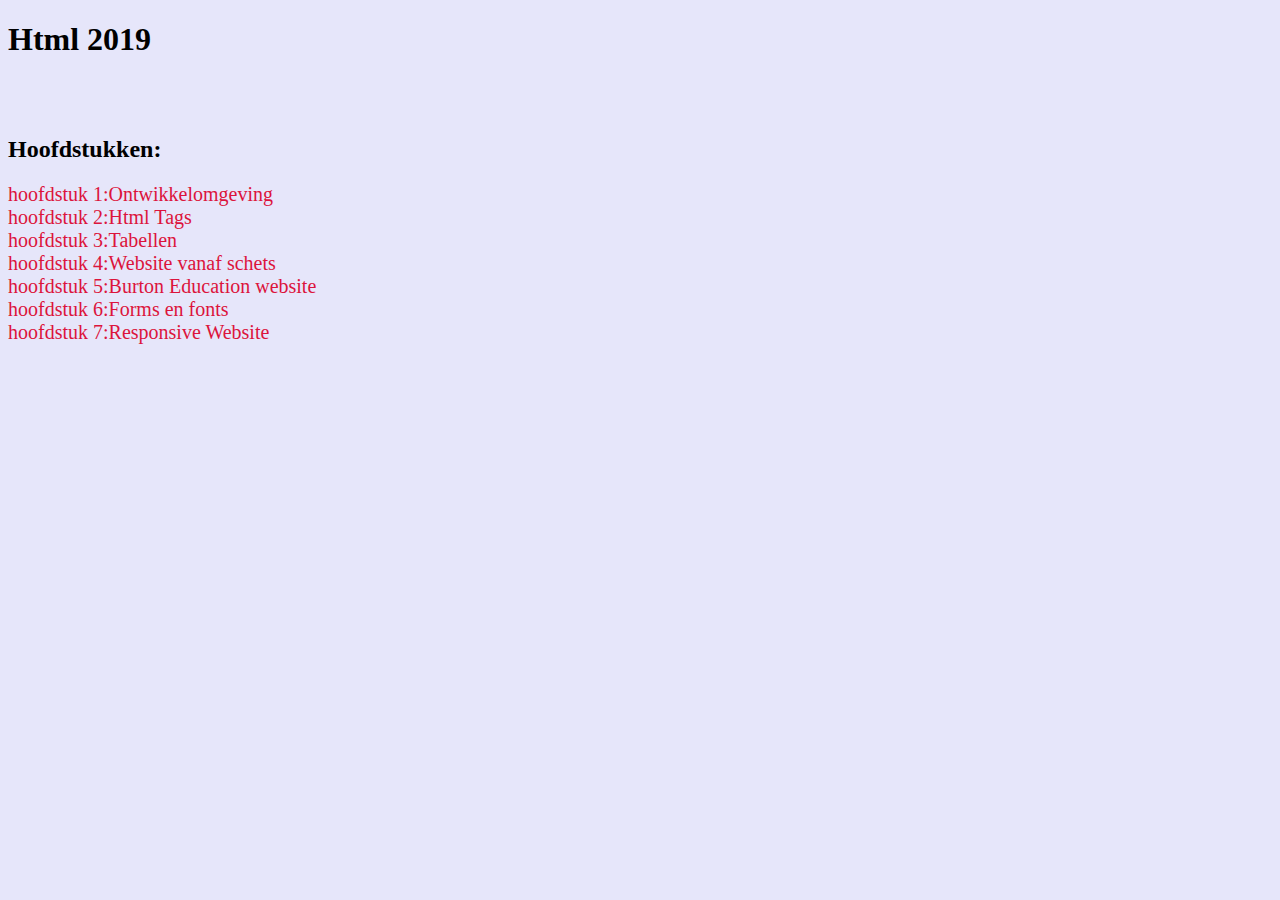
<file: index.html>
<!DOCTYPE html>
<html lang="en">
<head>
    <meta charset="UTF-8">
    <title>Home page</title>
    <link rel="stylesheet" href="css%20Index/indexCss.css">
</head>
<body>
<h1>Html 2019</h1><br><br>
<h2>Hoofdstukken:</h2>

<a href="h1/h1%20htlm.html">hoofdstuk 1:Ontwikkelomgeving</a><br>
<a href="h2/h2%20mainpage.html">hoofdstuk 2:Html Tags</a><br>
<a href="h3/Mainpage.html">hoofdstuk 3:Tabellen</a><br>
<a href="h4/h4%20mainpage.html">hoofdstuk 4:Website vanaf schets</a><br>
<a href="h5/BurtonEducation.html">hoofdstuk 5:Burton Education website</a><br>
<a href="h6/indexH6.1.html">hoofdstuk 6:Forms en fonts</a><br>
<a href="h7/idexH7.html">hoofdstuk 7:Responsive Website</a>
</body>
</html>
</file>
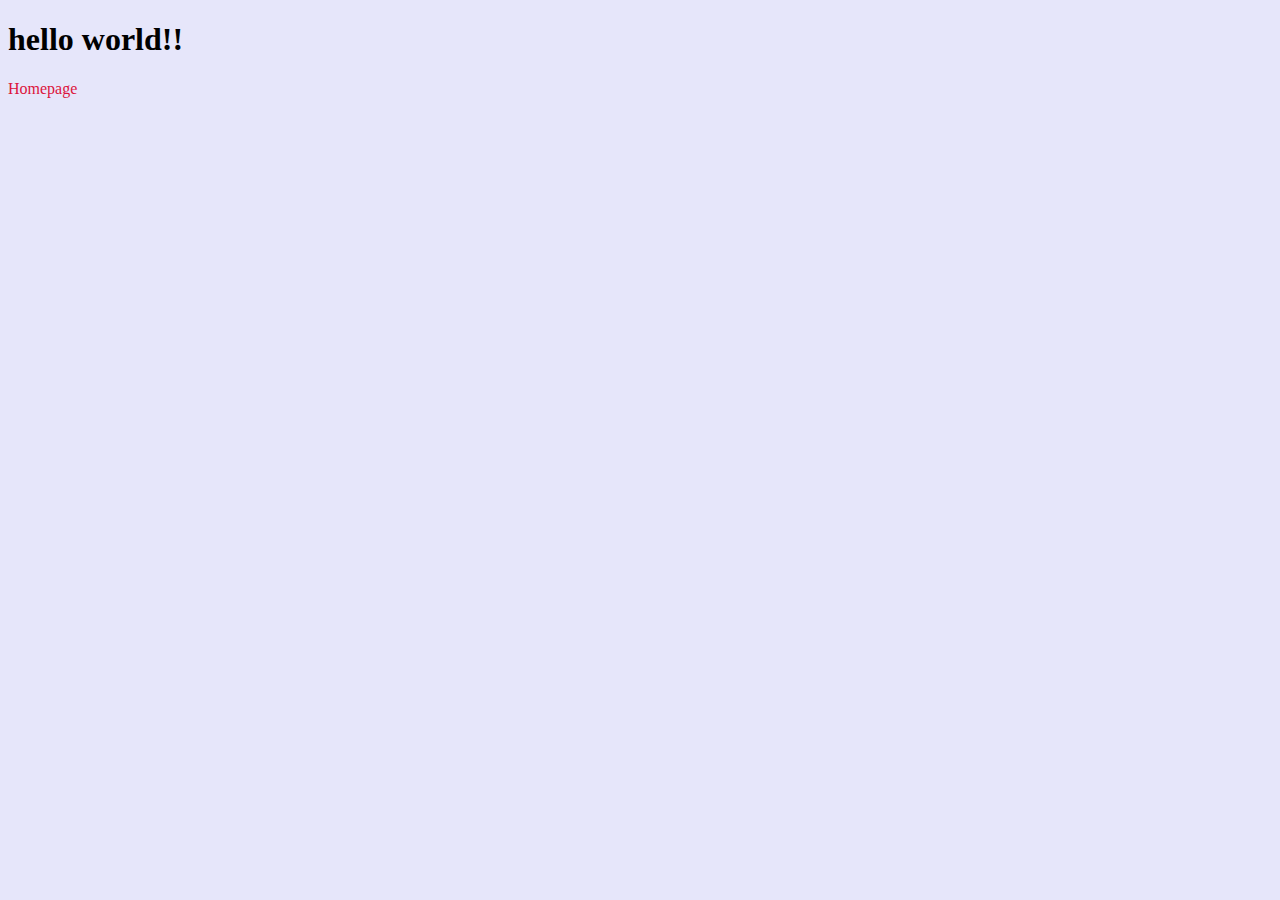
<file: h1/h1 htlm.html>
<!DOCTYPE html>
<html lang="en">
<head>
    <meta charset="UTF-8">
    <title>html h1</title>
</head>
<style>
    body {
        background-color:lavender;
    }
    a {
        color: crimson;
        background-color: transparent;
        text-decoration: none;
    }
    a:hover {
        color: blue;
        background-color: transparent;
        text-decoration: none;
    }
    a:active {
        color: crimson;
        background-color: transparent;
        text-decoration: none;
    }
</style>
<body>

<h1>hello world!!</h1>
<a href="../index.html">Homepage</a><br>
</body>
</html>
</file>
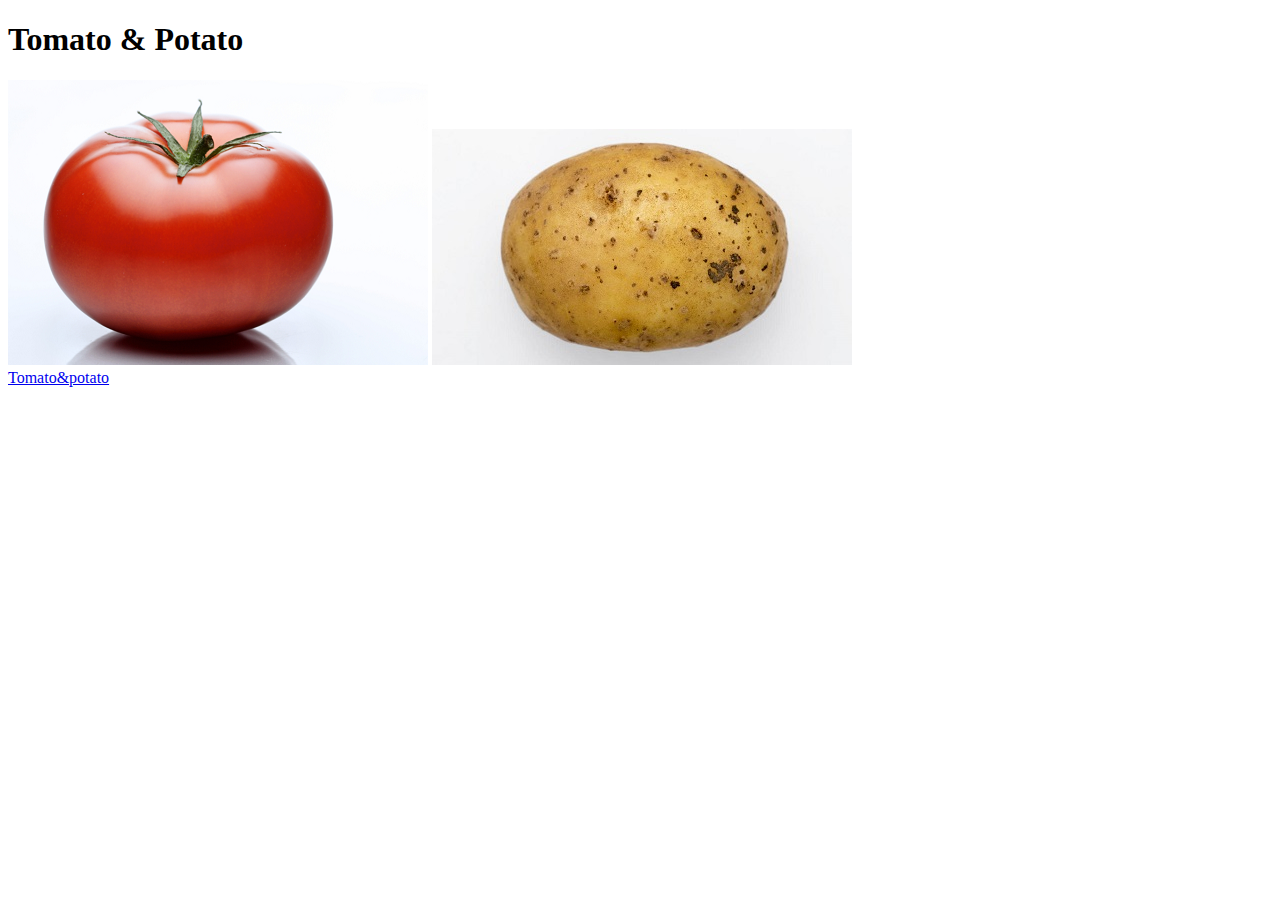
<file: h2/h2 mainpage.html>
<!DOCTYPE html>
<html lang="en">
<head>
    <meta charset="UTF-8">
    <title>h2main</title>
</head>
<body>
<h1>Tomato & Potato</h1>
<img src="img/capture-2.png">
<img src="img/potato.jpg"><br>
<a href="secpage.html">Tomato&potato</a>
</body>
</html>
</file>
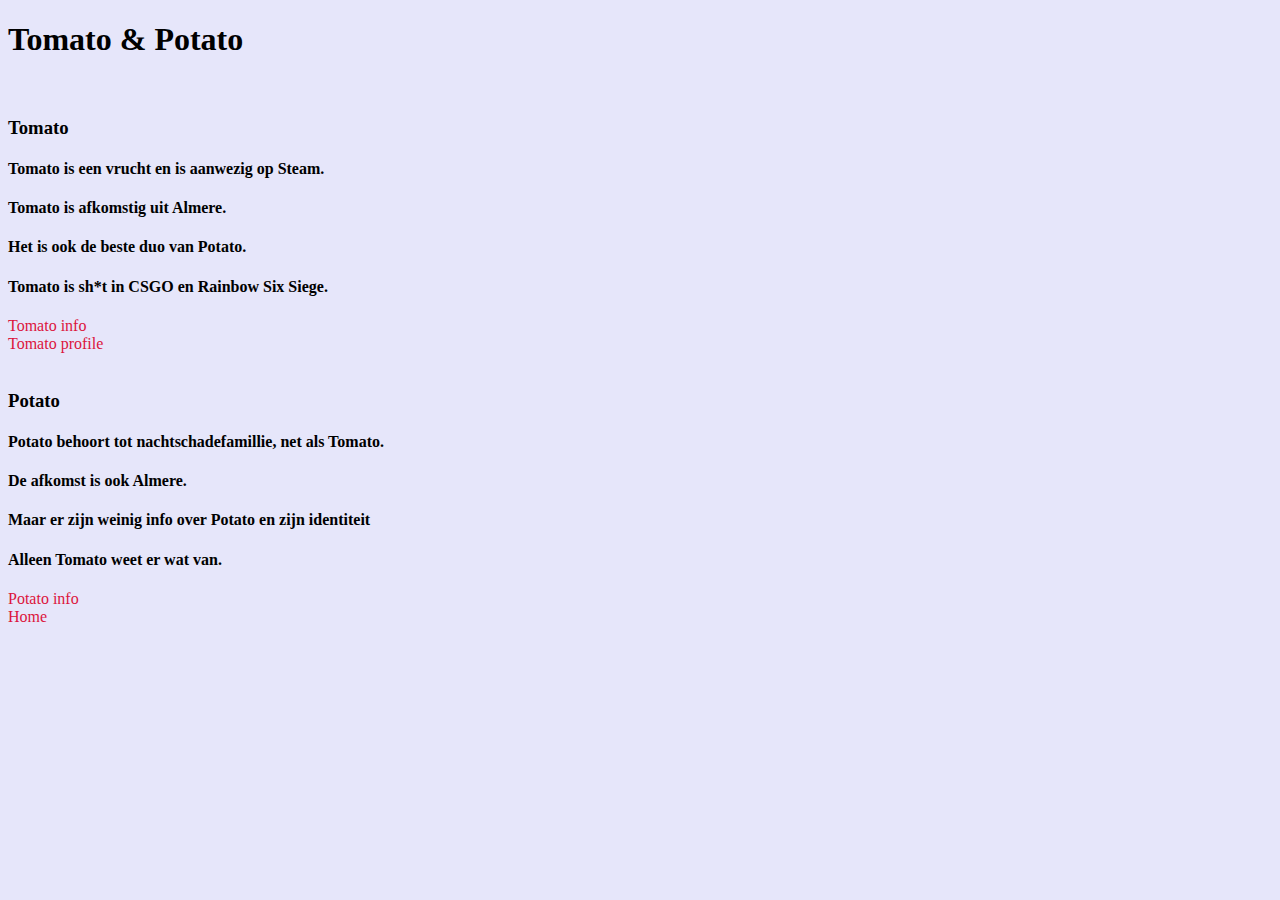
<file: h2/secpage.html>
<!DOCTYPE html>
<html lang="en">
<head>
    <meta charset="UTF-8">
    <title>Sec page</title>
</head>
<style>
    body {
        background-color:lavender;
    }
    a {
        color: crimson;
        background-color: transparent;
        text-decoration: none;
    }
    a:hover {
        color: blue;
        background-color: transparent;
        text-decoration: none;
    }
    a:active {
        color: crimson;
        background-color: transparent;
        text-decoration: none;
    }
</style>
<body>
<h1>Tomato & Potato</h1><br>
<h3>Tomato </h3>
<h4>Tomato is een vrucht en is aanwezig op Steam.</h4>
<h4>Tomato is afkomstig uit Almere. </h4>
<h4>Het is ook de beste duo van Potato.</h4>
<h4>Tomato is sh*t in CSGO en Rainbow Six Siege.</h4>
<a href="https://nl.wikipedia.org/wiki/Tomaat">Tomato info</a><br>
<a href="https://steamcommunity.com/profiles/76561198274155575/">Tomato profile</a>
<br>
<br>
<h3>Potato </h3>
<h4>Potato behoort tot nachtschadefamillie, net als Tomato.</h4>
<h4>De afkomst is ook Almere.</h4>
<h4>Maar er zijn weinig info over Potato en zijn identiteit</h4>
<h4>Alleen Tomato weet er wat van.</h4>
<a href="https://nl.wikipedia.org/wiki/Aardappel">Potato info</a><br>
<a href="h2%20mainpage.html">Home</a>
</body>
</html>
</file>
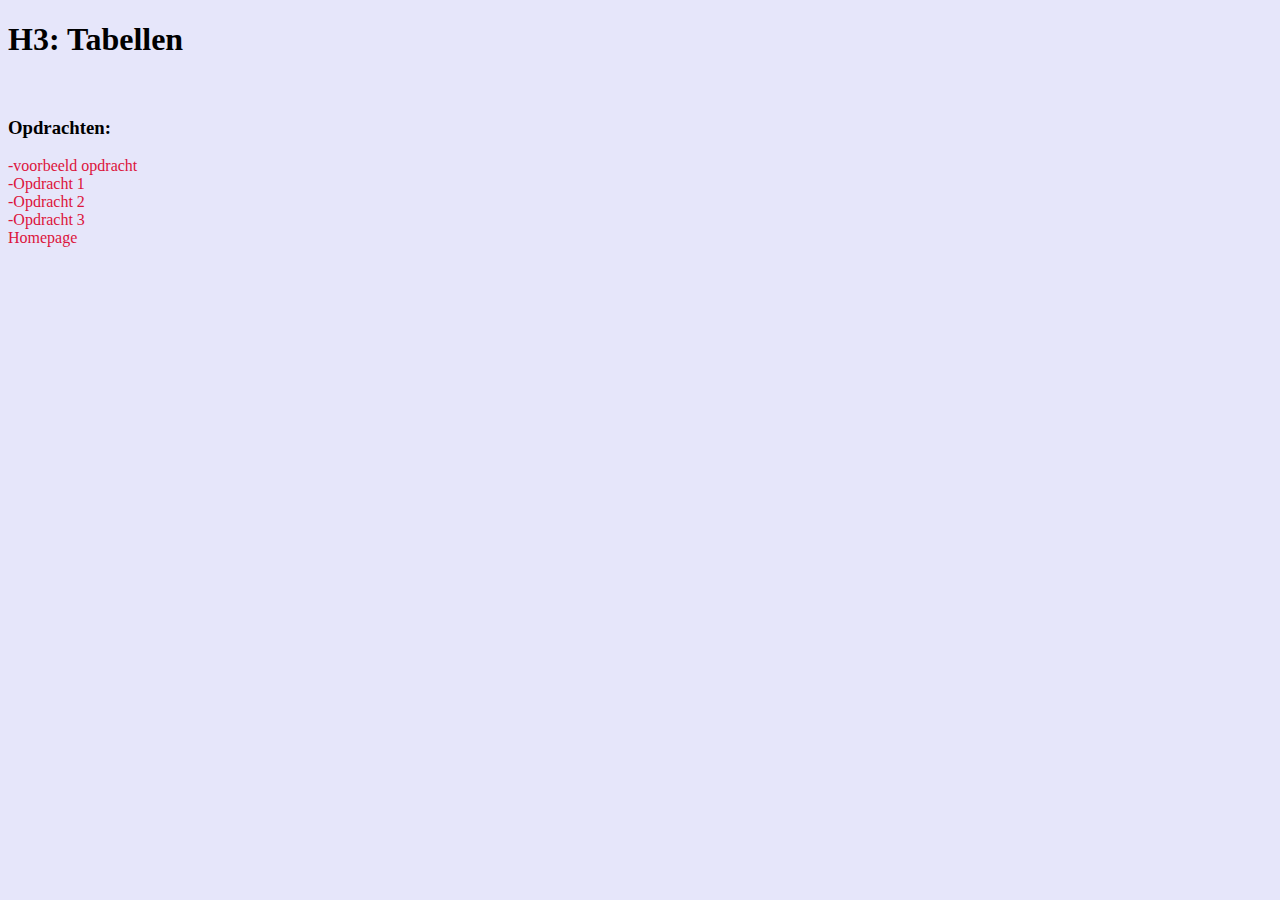
<file: h3/Mainpage.html>
<!DOCTYPE html>
<html lang="en">
<head>
    <meta charset="UTF-8">
    <title>HomePage</title>
</head>
<style>
    body {
        background-color:lavender;
    }
    a {
        color: crimson;
        background-color: transparent;
        text-decoration: none;
    }
    a:hover {
        color: blue;
        background-color: transparent;
        text-decoration: none;
    }
    a:active {
        color: crimson;
        background-color: transparent;
        text-decoration: none;
    }
</style>
<body>
<h1>H3: Tabellen</h1><br>
<h3>Opdrachten:</h3>
<a href="tabellen.html">-voorbeeld opdracht</a><br>
<a href="opdracht%201.html">-Opdracht 1</a><br>
<a href="opdracht2.html">-Opdracht 2</a><br>
<a href="opdracht3.html">-Opdracht 3</a><br>
</body>
<a href="../index.html">Homepage</a>
</html>
</file>
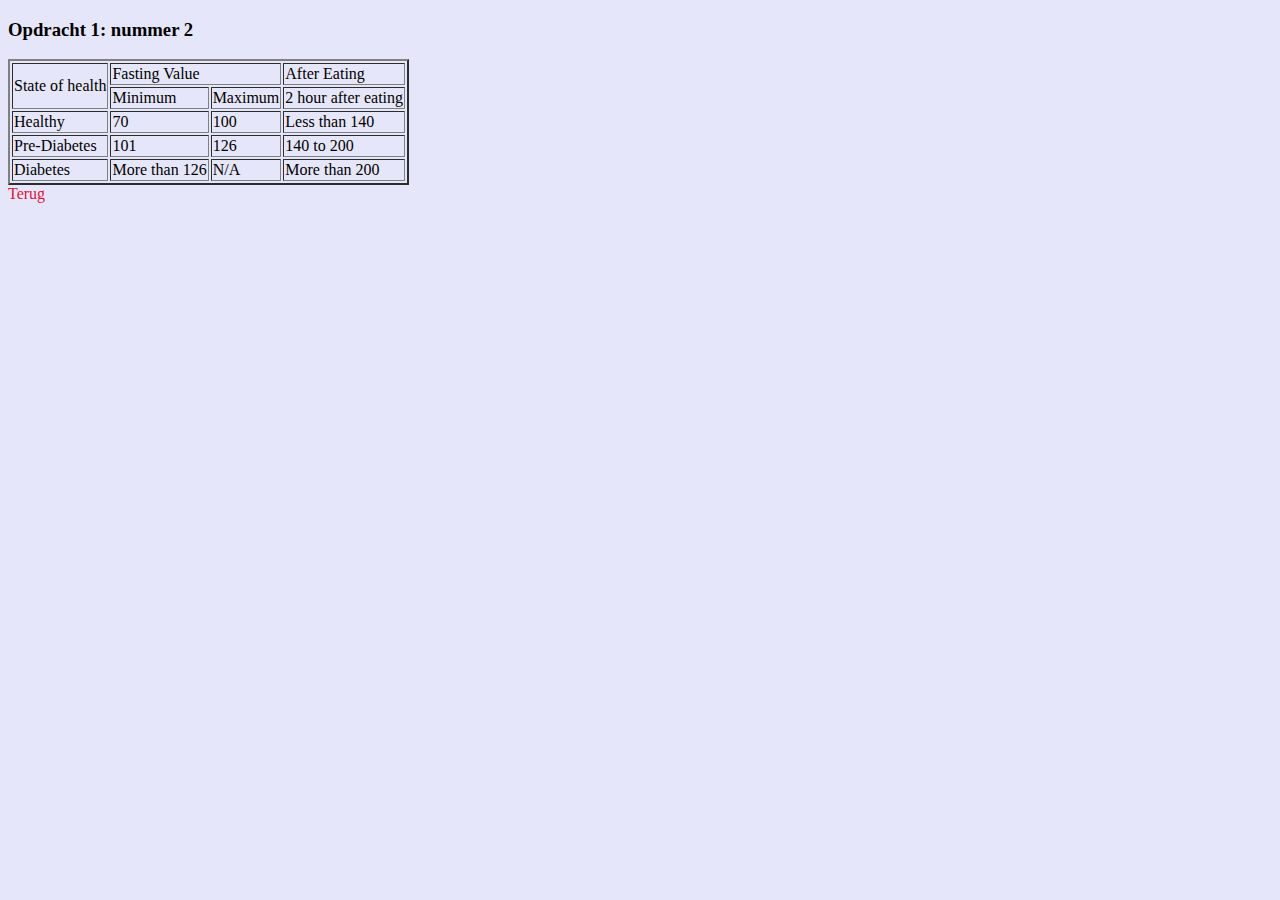
<file: h3/opdracht 1.html>
<!DOCTYPE html>
<html lang="en">
<head>
    <meta charset="UTF-8">
    <title>opdracht 1</title>
</head>
<style>
    body {
        background-color:lavender;
    }
    a {
        color: crimson;
        background-color: transparent;
        text-decoration: none;
    }
    a:hover {
        color: blue;
        background-color: transparent;
        text-decoration: none;
    }
    a:active {
        color: crimson;
        background-color: transparent;
        text-decoration: none;
    }
</style>
<body>
<h3>Opdracht 1: nummer 2</h3>
</body>
<table border="2">
    <tr>
        <td rowspan="2">State of health</td>
        <td colspan="2">Fasting Value</td>
        <td>After Eating</td>
    </tr>
    <tr>
        <td>Minimum</td>
        <td>Maximum</td>
        <td>2 hour after eating</td>
    </tr>
    <tr>
        <td>Healthy</td>
        <td>70</td>
        <td>100</td>
        <td>Less than 140</td>
    </tr>
    <tr>
        <td>Pre-Diabetes</td>
        <td>101</td>
        <td>126</td>
        <td>140 to 200</td>
    </tr>
    <tr>
        <td>Diabetes</td>
        <td>More than 126</td>
        <td>N/A</td>
        <td>More than 200</td>
    </tr>

</table>
<a href="Mainpage.html">Terug</a>
</html>
</file>
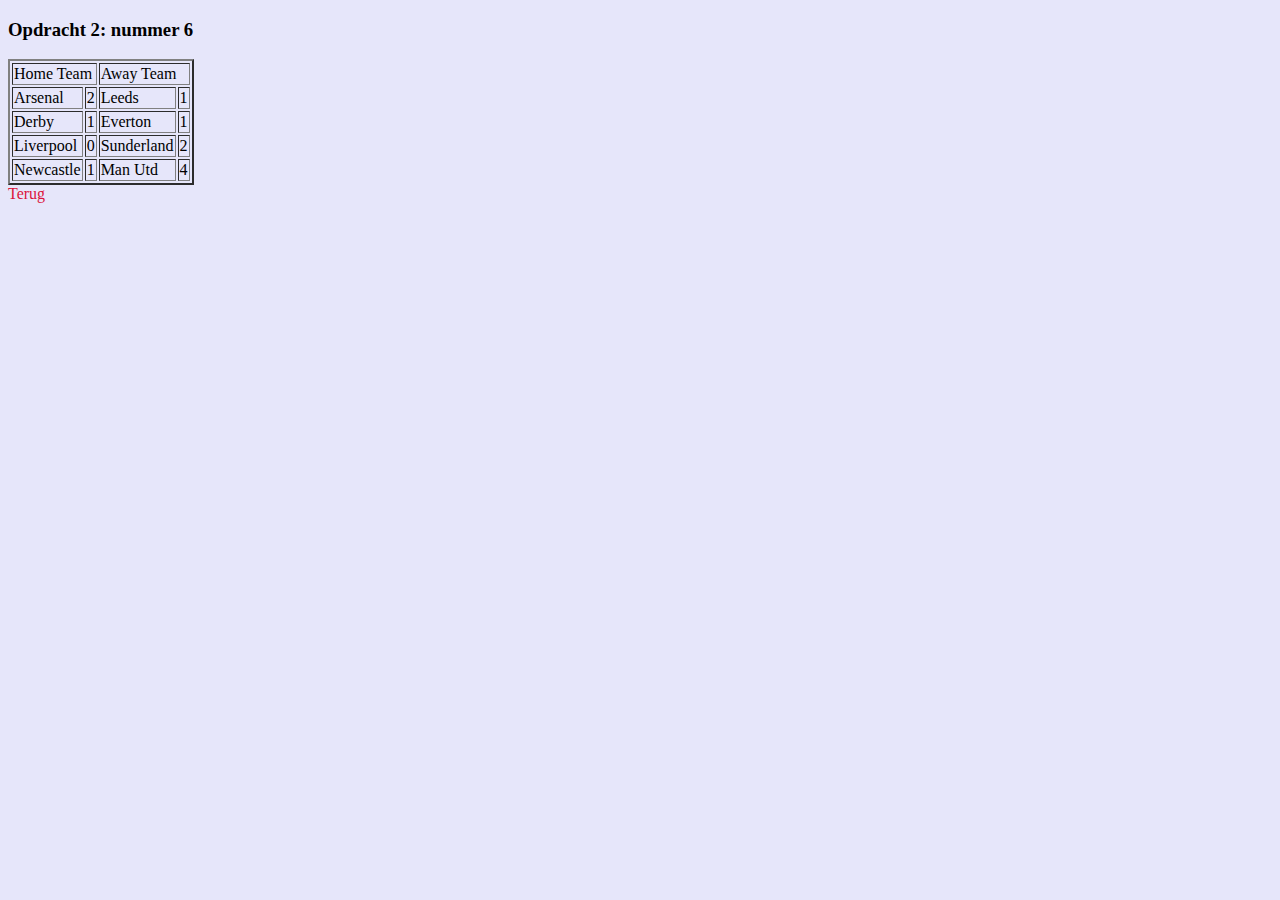
<file: h3/opdracht2.html>
<!DOCTYPE html>
<html lang="en">
<head>
    <meta charset="UTF-8">
    <title>opdracht 2</title>
</head>
<style>
    body {
        background-color:lavender;
    }
    a {
        color: crimson;
        background-color: transparent;
        text-decoration: none;
    }
    a:hover {
        color: blue;
        background-color: transparent;
        text-decoration: none;
    }
    a:active {
        color: crimson;
        background-color: transparent;
        text-decoration: none;
    }
</style>
<body>
<h3>Opdracht 2: nummer 6</h3>
</body>
<table border="2">
    <tr>
        <td colspan="2">Home Team</td>
        <td colspan="2">Away Team</td>
    </tr>
    <tr>
        <td >Arsenal</td>
        <td >2</td>
        <td>Leeds</td>
        <td>1</td>
    </tr>
    <tr>
        <td >Derby</td>
        <td >1</td>
        <td>Everton</td>
        <td>1</td>
    </tr>
    <tr>
        <td >Liverpool</td>
        <td >0</td>
        <td>Sunderland</td>
        <td>2</td>
    </tr>
    <tr>
        <td >Newcastle</td>
        <td >1</td>
        <td>Man Utd</td>
        <td>4</td>
    </tr>


</table>
<a href="Mainpage.html">Terug</a>
</html>
</file>
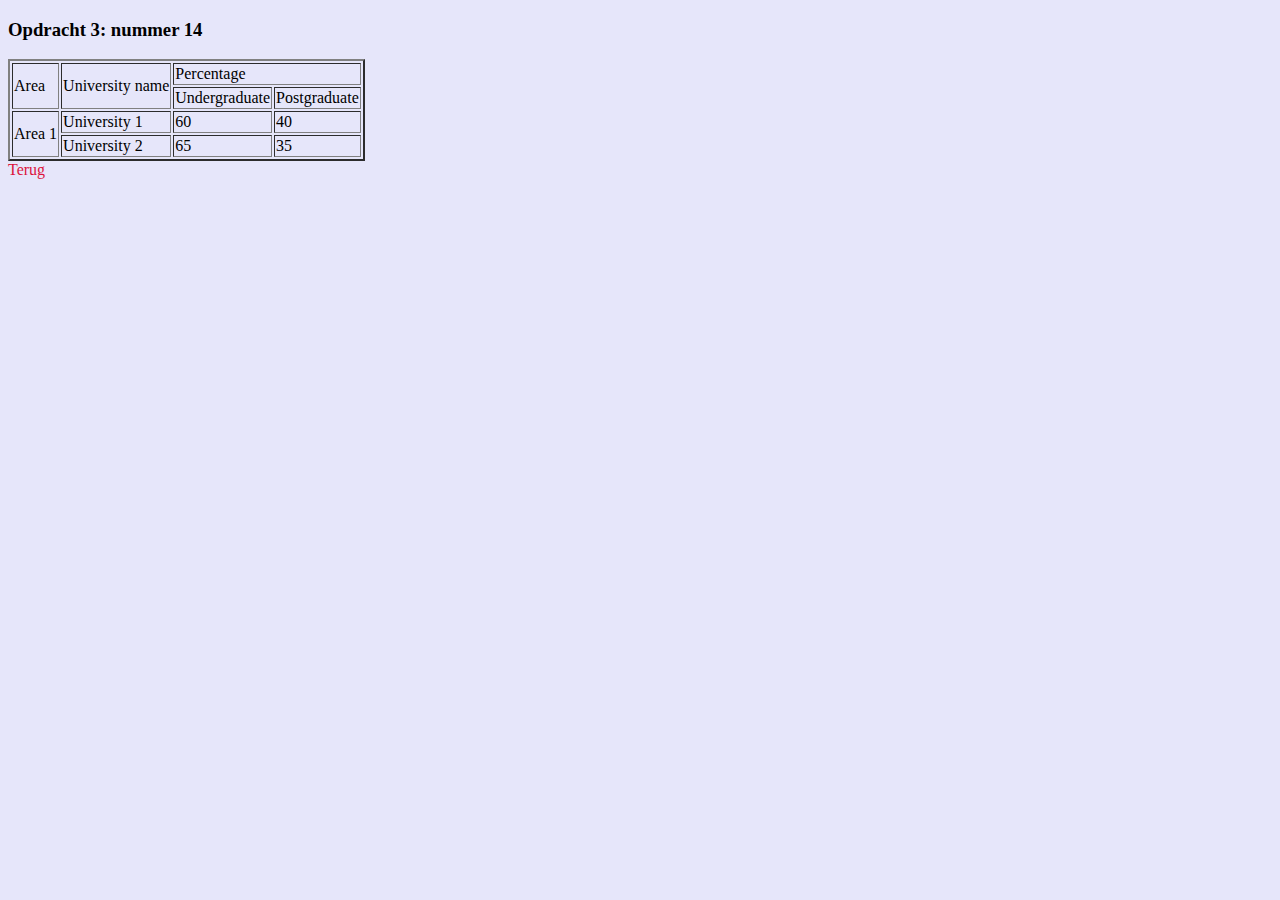
<file: h3/opdracht3.html>
<!DOCTYPE html>
<html lang="en">
<head>
    <meta charset="UTF-8">
    <title>opdracht 3</title>
</head>
<style>
    body {
        background-color:lavender;
    }
    a {
        color: crimson;
        background-color: transparent;
        text-decoration: none;
    }
    a:hover {
        color: blue;
        background-color: transparent;
        text-decoration: none;
    }
    a:active {
        color: crimson;
        background-color: transparent;
        text-decoration: none;
    }
</style>
<body>
<h3>Opdracht 3: nummer 14</h3>
</body>
<table border="2">
    <tr>
        <td rowspan="2">Area</td>
        <td rowspan="2">University name</td>
        <td colspan="2">Percentage</td>
    </tr>
    <tr>
        <td >Undergraduate</td>
        <td >Postgraduate</td>
    </tr>
    <tr>
        <td rowspan="2">Area 1</td>
        <td >University 1</td>
        <td>60</td>
        <td>40</td>
    </tr>
    <tr>
        <td >University 2</td>
        <td >65</td>
        <td>35</td>
    </tr>


</table>
<a href="Mainpage.html">Terug</a>
</html>
</file>
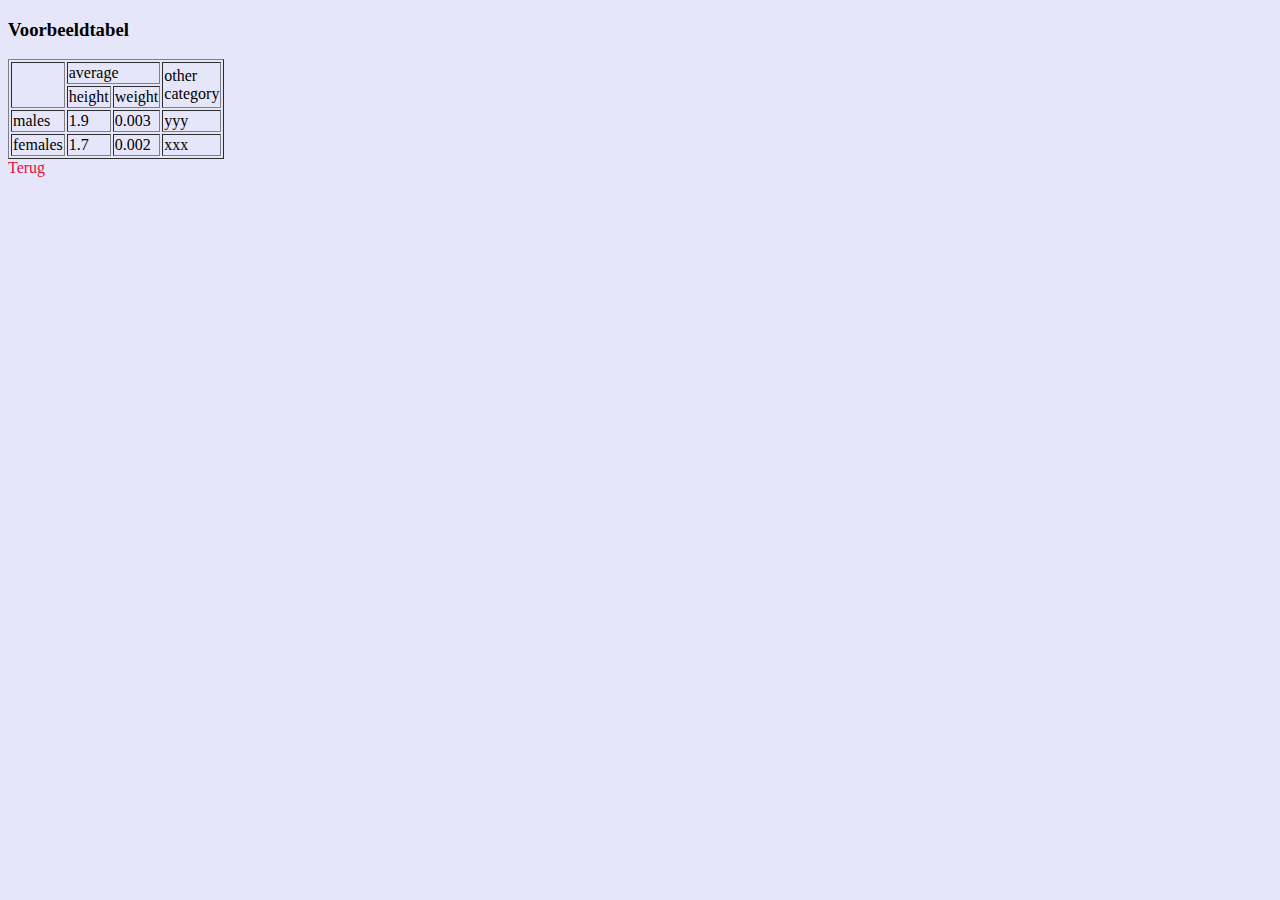
<file: h3/tabellen.html>
<!DOCTYPE html>
<html lang="en">
<head>
    <meta charset="UTF-8">
    <title>Tabellen</title>
</head>
<style>
    body {
        background-color:lavender;
    }
    a {
        color: crimson;
        background-color: transparent;
        text-decoration: none;
    }
    a:hover {
        color: blue;
        background-color: transparent;
        text-decoration: none;
    }
    a:active {
        color: crimson;
        background-color: transparent;
        text-decoration: none;
    }
</style>
<body>
<h3>Voorbeeldtabel</h3>
</body>
<table border = "1">
    <tr>
        <td rowspan="2"> </td>
        <td colspan="2">average</td>
        <td rowspan="2" >other <br> category</td>
    </tr>
    <tr>
        <td>height</td>
        <td>weight</td>
    </tr>
    <tr>
        <td>males</td>
        <td>1.9</td>
        <td>0.003</td>
        <td>yyy</td>
    </tr>
    <tr>
        <td>females</td>
        <td>1.7</td>
        <td>0.002</td>
        <td>xxx</td>
    </tr>
</table>
<body>
<a href="Mainpage.html">Terug</a>
</body>
</html>
</file>
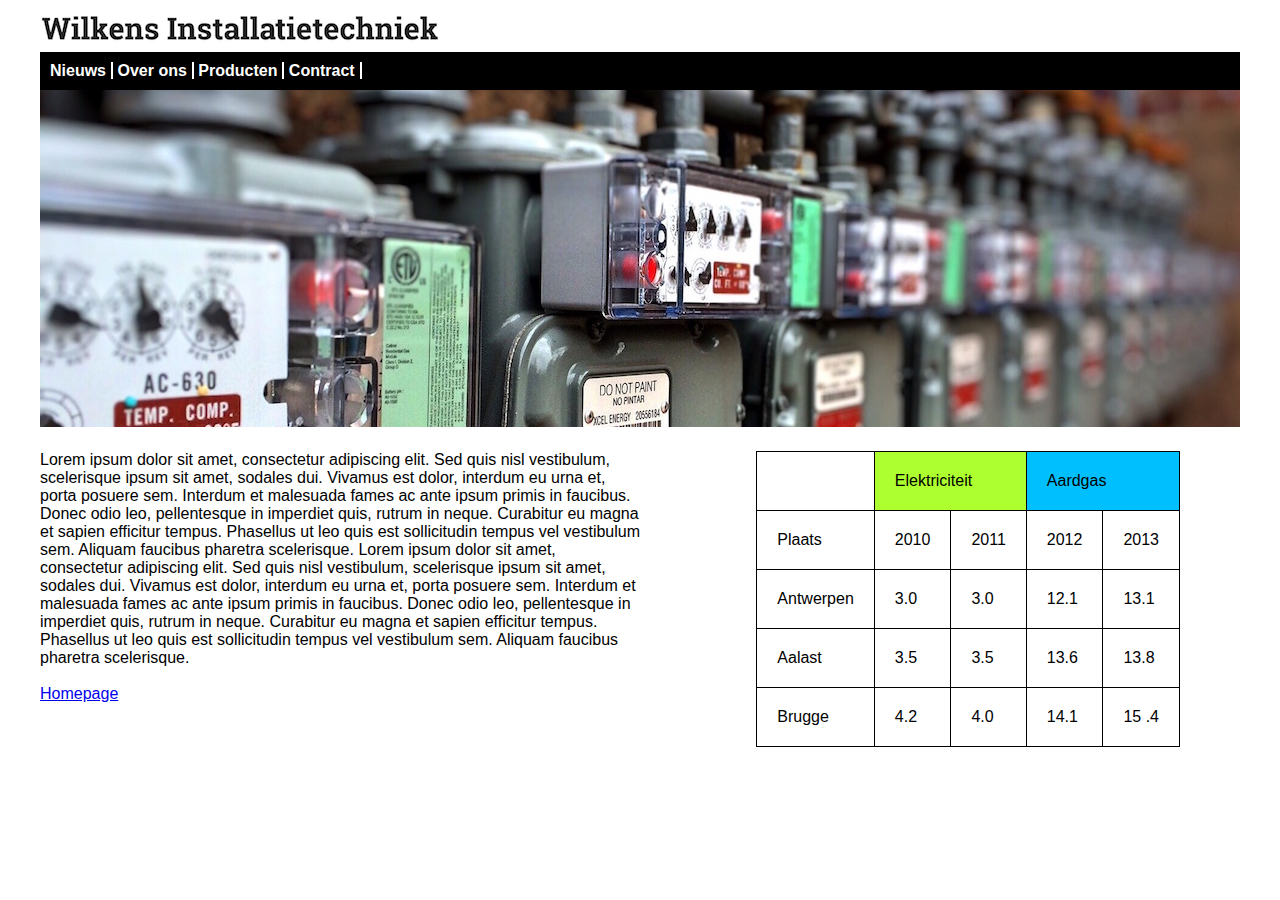
<file: h4/h4 mainpage.html>
<!DOCTYPE html>
<html lang="en">
<head>
    <meta charset="UTF-8">
    <title>Wilkens elektrische installaties</title>
    <link rel="stylesheet" href="css/H4css.css"> <link rel="stylesheet" href="css/H4css.css">
</head>

<body>
<div class="wrapper">
    <header>
        <img src="plaatjes/wilkens_logo.png">
        <nav>
            <a href="">Nieuws</a>
            <a href="">Over ons</a>
            <a href="">Producten</a>
            <a href="">Contract</a>
        </nav>
    </header>
<main>
    <img src="plaatjes/elektriciteit.jpg">
    <article>
        Lorem ipsum dolor sit amet, consectetur adipiscing elit. Sed quis nisl vestibulum, scelerisque ipsum sit amet, sodales dui. Vivamus est dolor, interdum eu urna et, porta posuere sem. Interdum et malesuada fames ac ante ipsum primis in faucibus. Donec odio leo, pellentesque in imperdiet quis, rutrum in neque. Curabitur eu magna et sapien efficitur tempus. Phasellus ut leo quis est sollicitudin tempus vel vestibulum sem. Aliquam faucibus pharetra scelerisque.
        Lorem ipsum dolor sit amet, consectetur adipiscing elit. Sed quis nisl vestibulum, scelerisque ipsum sit amet, sodales dui. Vivamus est dolor, interdum eu urna et, porta posuere sem. Interdum et malesuada fames ac ante ipsum primis in faucibus. Donec odio leo, pellentesque in imperdiet quis, rutrum in neque. Curabitur eu magna et sapien efficitur tempus. Phasellus ut leo quis est sollicitudin tempus vel vestibulum sem. Aliquam faucibus pharetra scelerisque.
        <br>
        <br>
        <a href="../index.html">Homepage</a>
    </article>

    <table >
        <tr>
            <td ></td>
            <td class="elek" colspan="2">Elektriciteit</td>
            <td class="Aard" colspan="2">Aardgas</td>
        </tr>
        <tr>
            <td >Plaats</td>
            <td >2010</td>
            <td >2011</td>
            <td >2012</td>
            <td >2013</td>
        </tr>
        <tr>
            <td>Antwerpen</td>
            <td>3.0</td>
            <td>3.0</td>
            <td>12.1</td>
            <td >13.1</td>
        </tr>
        <tr>
            <td>Aalast</td>
            <td>3.5</td>
            <td>3.5</td>
            <td>13.6</td>
            <td>13.8</td>
        </tr>
        <tr>
            <td>Brugge</td>
            <td>4.2</td>
            <td>4.0</td>
            <td>14.1</td>
            <td>15 .4</td>
        </tr>
    </table>

</main>
</div>
</body>

</html>
</file>
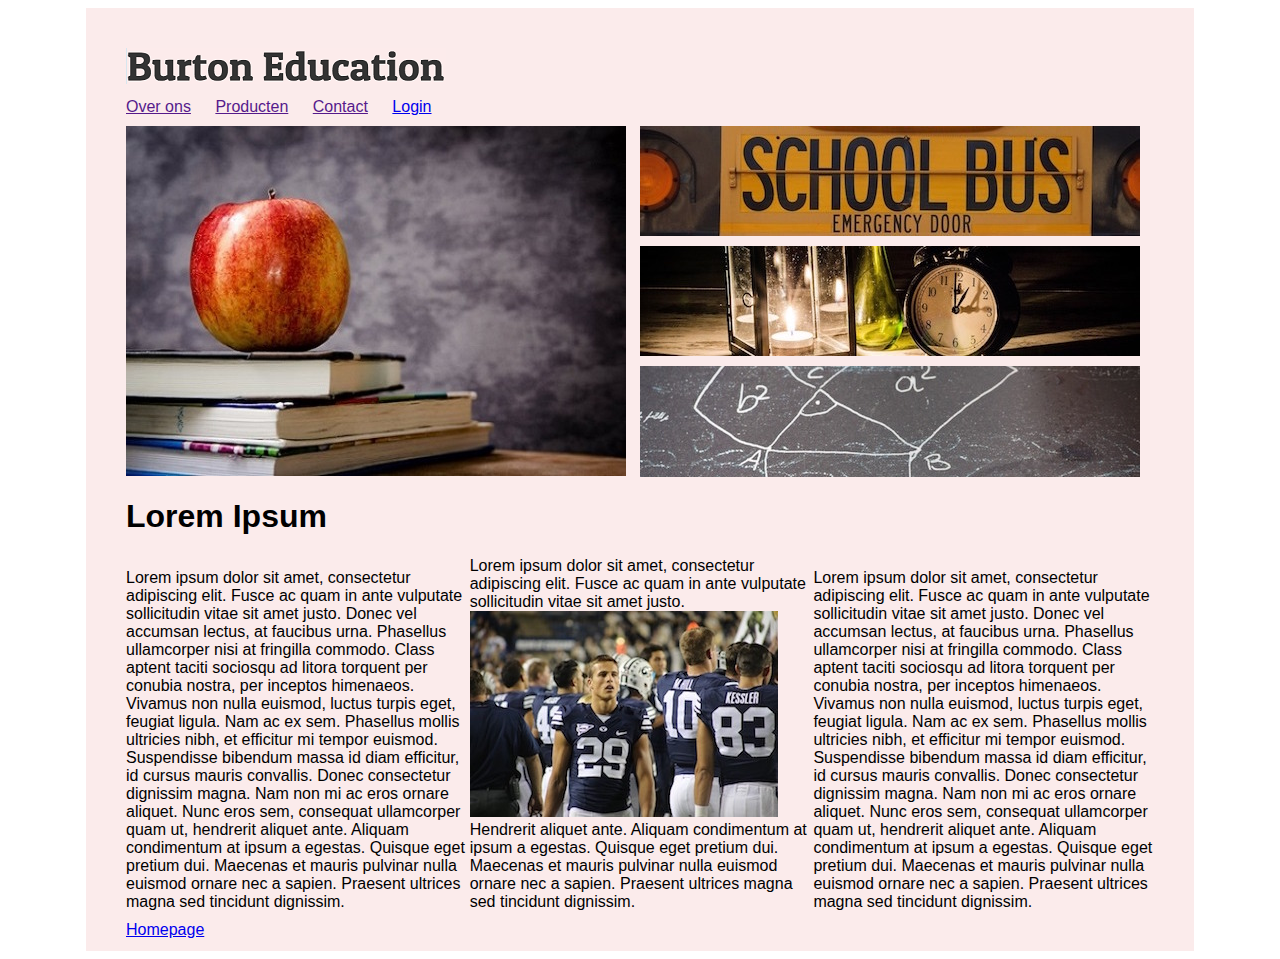
<file: h5/BurtonEducation.html>
<!DOCTYPE html>
<html lang="en">
<head>
    <meta charset="UTF-8">
    <title>Burton Education</title>
    <link rel="stylesheet" href="css/BurtonCss.css">
</head>
<body>
<div class="holder">
<header>
    <img src="plaatjes/burton_logo.png">
    <nav>
        <a href="">Over ons</a>
        <a href="">Producten</a>
        <a href="">Contact</a>
        <a href="../h6/indexH6.1.html">Login</a>
    </nav>
</header>
<section class="apple">
    <img src="plaatjes/appel.jpg">
</section>
<section>
    <img class="drie" src="plaatjes/bus.jpg">
    <img class="drie" src="plaatjes/desk.jpg">
    <img class="drie" src="plaatjes/pythagoras.jpg">
</section>
<section>
    <h1>Lorem Ipsum</h1>
    <article>
        Lorem ipsum dolor sit amet, consectetur adipiscing elit. Fusce ac quam in ante vulputate sollicitudin vitae sit amet justo. Donec vel accumsan lectus, at faucibus urna. Phasellus ullamcorper nisi at fringilla commodo. Class aptent taciti sociosqu ad litora torquent per conubia nostra, per inceptos himenaeos. Vivamus non nulla euismod, luctus turpis eget, feugiat ligula. Nam ac ex sem. Phasellus mollis ultricies nibh, et efficitur mi tempor euismod. Suspendisse bibendum massa id diam efficitur, id cursus mauris convallis. Donec consectetur dignissim magna. Nam non mi ac eros ornare aliquet. Nunc eros sem, consequat ullamcorper quam ut, hendrerit aliquet ante. Aliquam condimentum at ipsum a egestas. Quisque eget pretium dui. Maecenas et mauris pulvinar nulla euismod ornare nec a sapien. Praesent ultrices magna sed tincidunt dignissim.
    </article>
    <article>
        Lorem ipsum dolor sit amet, consectetur adipiscing elit. Fusce ac quam in ante vulputate sollicitudin vitae sit amet justo.
        <img class="foot" src="plaatjes/football.jpg">
        Hendrerit aliquet ante. Aliquam condimentum at ipsum a egestas. Quisque eget pretium dui. Maecenas et mauris pulvinar nulla euismod ornare nec a sapien. Praesent ultrices magna sed tincidunt dignissim.

    </article>

    <article>
        Lorem ipsum dolor sit amet, consectetur adipiscing elit.
        Fusce ac quam in ante vulputate sollicitudin vitae sit amet justo.
        Donec vel accumsan lectus, at faucibus urna. Phasellus ullamcorper nisi at fringilla commodo. Class aptent taciti sociosqu ad litora torquent per conubia nostra, per inceptos himenaeos. Vivamus non nulla euismod, luctus turpis eget, feugiat ligula.
        Nam ac ex sem. Phasellus mollis ultricies nibh, et efficitur mi tempor euismod. Suspendisse bibendum massa id diam efficitur, id cursus mauris convallis. Donec consectetur dignissim magna. Nam non mi ac eros ornare aliquet.
        Nunc eros sem, consequat ullamcorper quam ut, hendrerit aliquet ante. Aliquam condimentum at ipsum a egestas. Quisque eget pretium dui. Maecenas et mauris pulvinar nulla euismod ornare nec a sapien. Praesent ultrices magna sed tincidunt dignissim.

    </article>

    <a class="link" href="../index.html">Homepage</a>
</section>
</div>
</body>
</html>
</file>
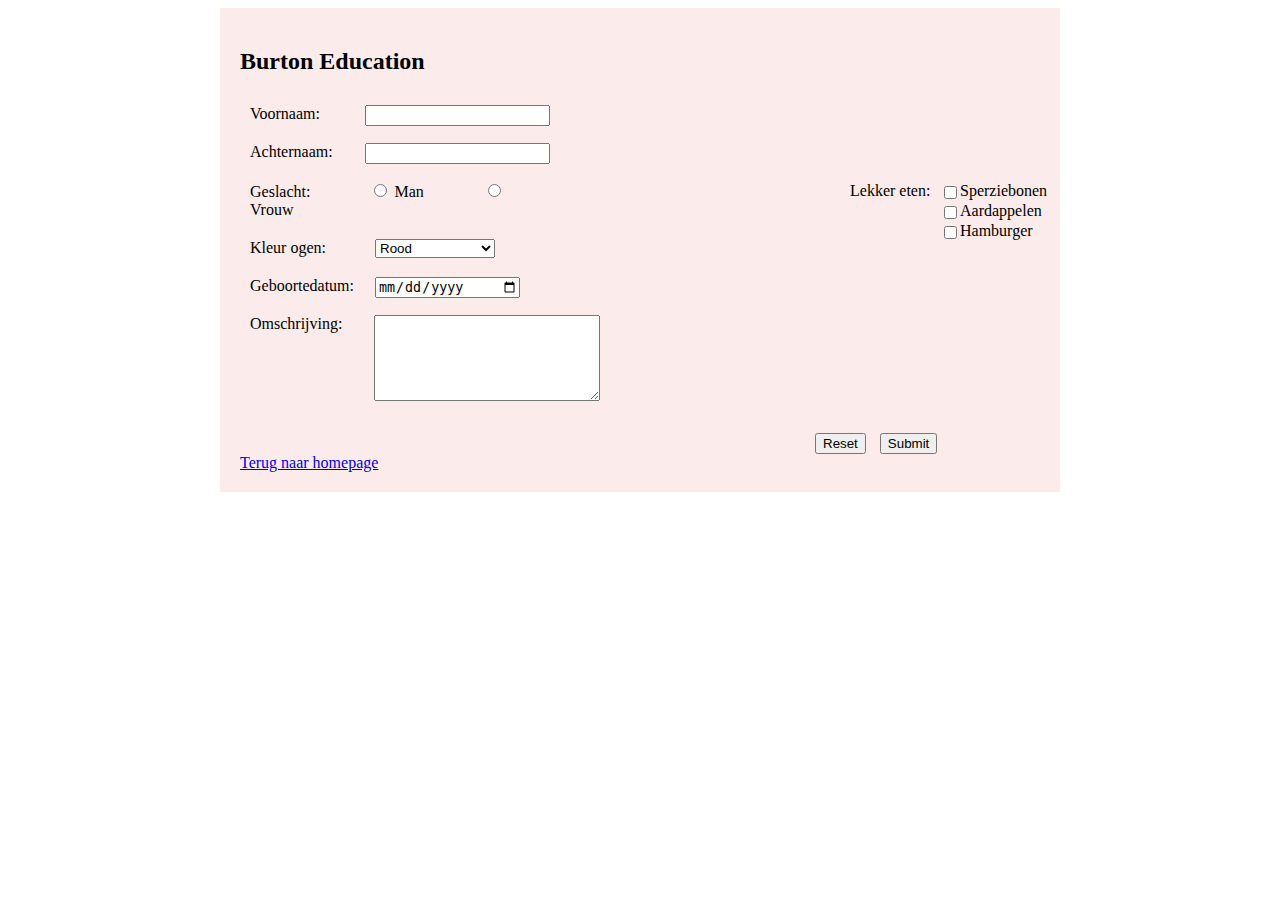
<file: h6/indexH6.1.html>
<!DOCTYPE html>
<html lang="en">
<head>
    <meta charset="UTF-8">
    <title>H6</title>
    <link rel="stylesheet" href="css/css.css">
</head>
<body>
<div class="holder">
<form action="https://www.savatarian.com/html5/form.php" method="post">
    <div>
            <h2>Burton Education</h2>
    </div>
    <div class="form">
            <label for="voornaam">Voornaam:</label>
            <input class="naam" type="text" name="voornaam" id="voornaam" required>
    </div>
    <div  class="form">
            <label>Achternaam:</label>
            <input class="naam" type="text" name="achternaam" id="achternaam" required>
    </div>
    <div  class="form">
        <label>Geslacht:</label>
        <input class="radio" type="radio" name="gender" value="Man" required> Man
        <input class="radio" type="radio" name="gender" value="Vrouw" required> Vrouw
    </div>
    <div  class="form">
        <label>Kleur ogen:</label>

        <select name="Kleur ogen">
            <option>Rood</option>
            <option>Groen</option>
            <option>Blauw</option>
            <option>Zwart</option>
            <option>Bruin</option>
        </select>

    </div>
    <div>
        <label class="lekkerLabel">Lekker eten:</label>
        <input class="lekker1" type="checkbox" name="lekker-eten" value="Sperziebonen" >
        <span class="N1">Sperziebonen</span>
        <input class="lekker2" type="checkbox" name="lekker-eten" value="Aardappelen" >
        <span class="N2">Aardappelen</span>
        <input class="lekker3" type="checkbox" name="lekker-eten" value="Hamburger" >
        <span class="N3">Hamburger</span>

    </div>
    <div class="form">
    <label for="Geboortedatum">Geboortedatum:</label>
    <input class="geboorte" type="date" name="Geboortedatum" id="Geboortedatum" required>
</div>
    <div class="form1">
        <label for="Omschrijving">Omschrijving:</label>
        <textarea class="text" name="omschrijving" id="Omschrijving"></textarea>
    </div>
    <br>
    <br>
    <br>
    <br>
    <br>
    <div>
        <input class="knop" type="reset" name="knop">
        <input class="knop1" type="submit" name="knop">

    </div>
    <a href="../index.html">Terug naar homepage</a>
    <br>
</form>
</div>
</body>
</html>
</file>
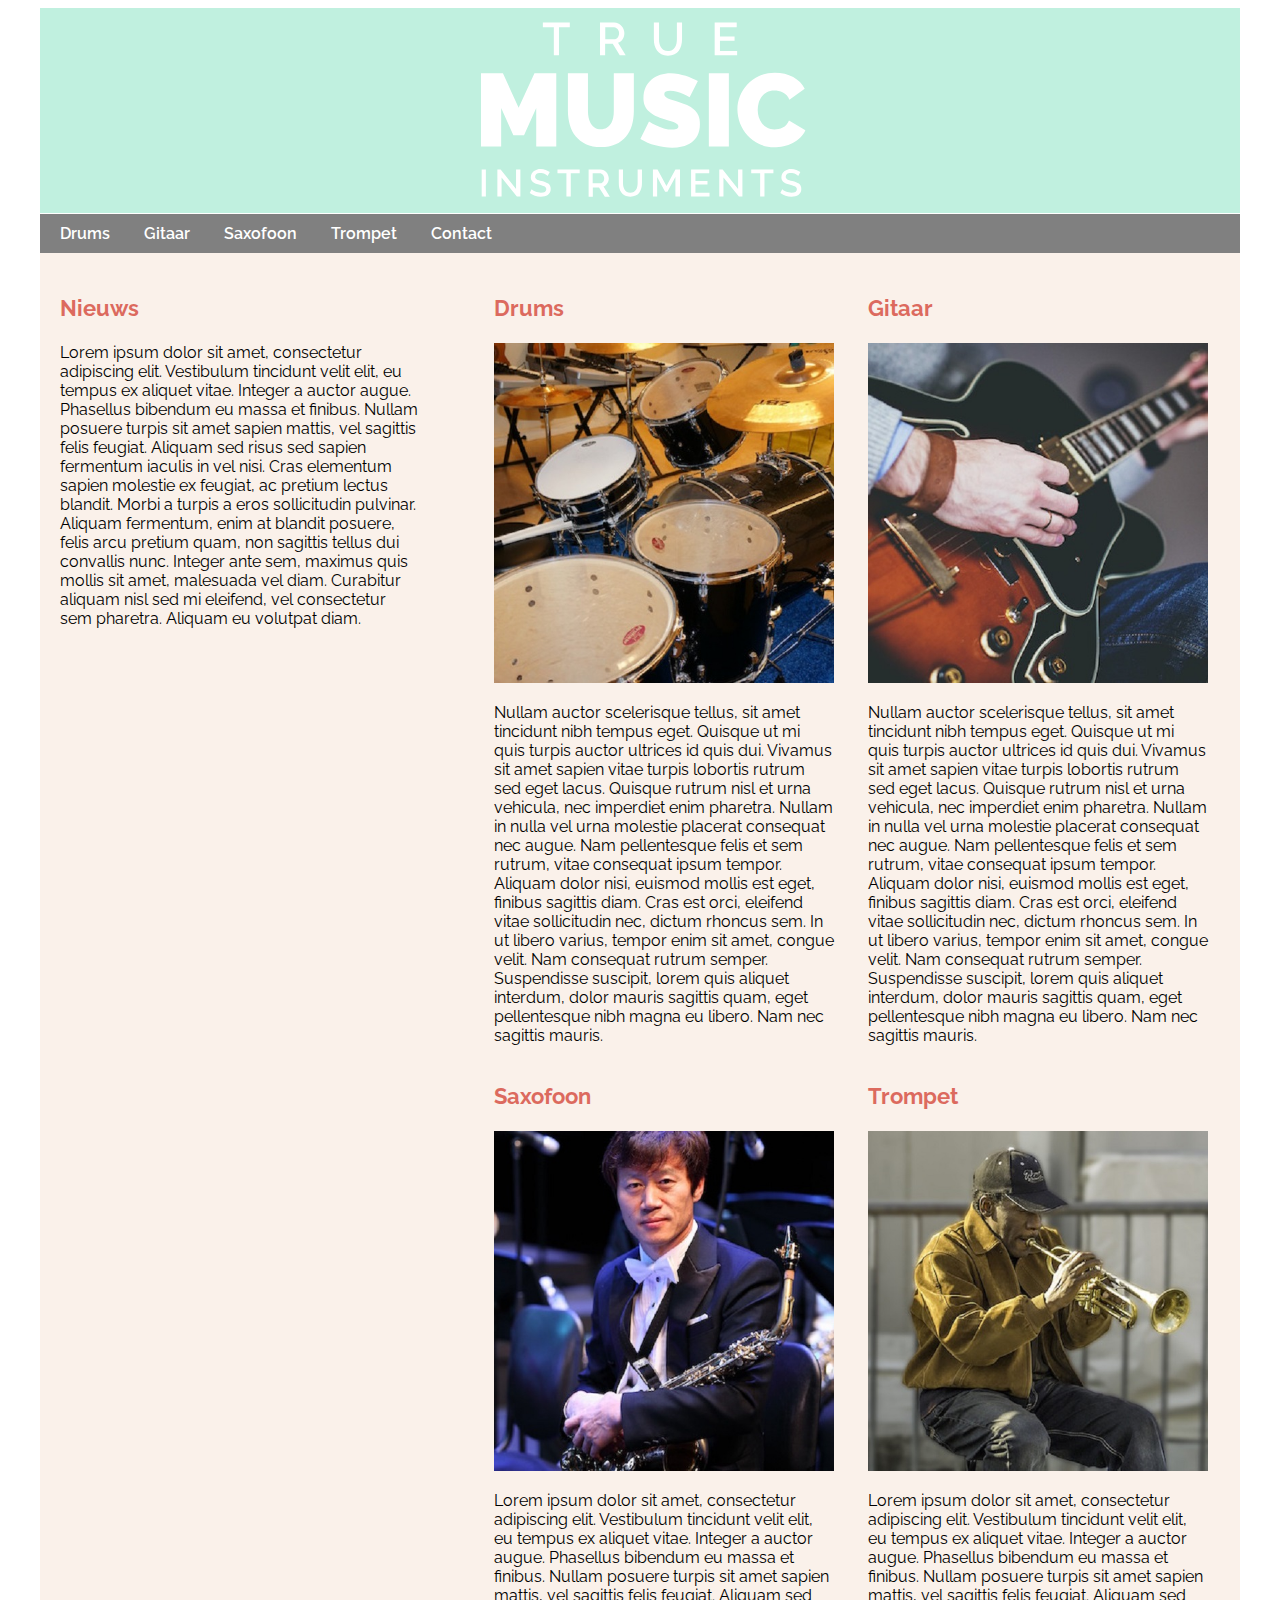
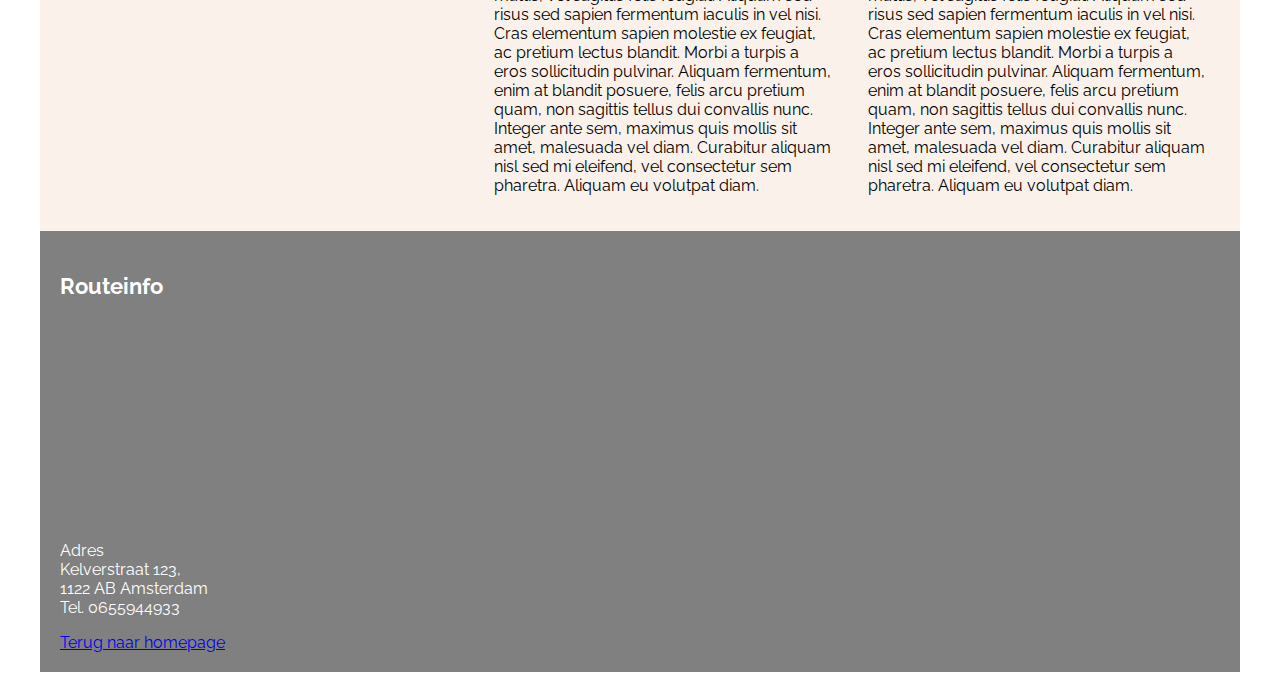
<file: h7/idexH7.html>
<!DOCTYPE html>
<html lang="en">
<head>
    <meta charset="UTF-8">
    <title>h7</title>
    <link rel="stylesheet" href="css/css.css">
    <link href="https://fonts.googleapis.com/css?family=Raleway:400,700&display=swap" rel="stylesheet">
</head>
<body>
<div>
    <header>
        <img id="logo" src="img/truemusic-logo.svg">
    </header>
    <nav>
        <ul>
            <li><a href="">Drums</a> </li>
            <li><a href="">Gitaar</a></li>
            <li><a href="">Saxofoon</a></li>
            <li><a href="">Trompet</a></li>
            <li><a href="">Contact</a></li>
        </ul>
    </nav>
    <section id="nieuws">
        <h3>Nieuws</h3>
        <p>Lorem ipsum dolor sit amet, consectetur adipiscing elit. Vestibulum tincidunt velit elit, eu tempus ex aliquet vitae. Integer a auctor augue. Phasellus bibendum eu massa et finibus. Nullam posuere turpis sit amet sapien mattis, vel sagittis felis feugiat. Aliquam sed risus sed sapien fermentum iaculis in vel nisi. Cras elementum sapien molestie ex feugiat, ac pretium lectus blandit. Morbi a turpis a eros sollicitudin pulvinar. Aliquam fermentum, enim at blandit posuere, felis arcu pretium quam, non sagittis tellus dui convallis nunc. Integer ante sem, maximus quis mollis sit amet, malesuada vel diam. Curabitur aliquam nisl sed mi eleifend, vel consectetur sem pharetra. Aliquam eu volutpat diam.</p>
    </section>
    <section id="instrumenten">
        <article>
            <h3>Drums</h3>
            <img src="img/drums.jpg"><br>
            <p>Nullam auctor scelerisque tellus, sit amet tincidunt nibh tempus eget. Quisque ut mi quis turpis auctor ultrices id quis dui. Vivamus sit amet sapien vitae turpis lobortis rutrum sed eget lacus. Quisque rutrum nisl et urna vehicula, nec imperdiet enim pharetra. Nullam in nulla vel urna molestie placerat consequat nec augue. Nam pellentesque felis et sem rutrum, vitae consequat ipsum tempor. Aliquam dolor nisi, euismod mollis est eget, finibus sagittis diam. Cras est orci, eleifend vitae sollicitudin nec, dictum rhoncus sem. In ut libero varius, tempor enim sit amet, congue velit. Nam consequat rutrum semper. Suspendisse suscipit, lorem quis aliquet interdum, dolor mauris sagittis quam, eget pellentesque nibh magna eu libero. Nam nec sagittis mauris.</p>
        </article>

        <article>
            <h3>Gitaar</h3>
            <img src="img/gitaar.jpg"><br>
            <p>Nullam auctor scelerisque tellus, sit amet tincidunt nibh tempus eget. Quisque ut mi quis turpis auctor ultrices id quis dui. Vivamus sit amet sapien vitae turpis lobortis rutrum sed eget lacus. Quisque rutrum nisl et urna vehicula, nec imperdiet enim pharetra. Nullam in nulla vel urna molestie placerat consequat nec augue. Nam pellentesque felis et sem rutrum, vitae consequat ipsum tempor. Aliquam dolor nisi, euismod mollis est eget, finibus sagittis diam. Cras est orci, eleifend vitae sollicitudin nec, dictum rhoncus sem. In ut libero varius, tempor enim sit amet, congue velit. Nam consequat rutrum semper. Suspendisse suscipit, lorem quis aliquet interdum, dolor mauris sagittis quam, eget pellentesque nibh magna eu libero. Nam nec sagittis mauris.</p>
        </article>

        <article>
            <h3>Saxofoon</h3>
            <img src="img/saxofoon.jpg"><br>
            <p>Lorem ipsum dolor sit amet, consectetur adipiscing elit. Vestibulum tincidunt velit elit, eu tempus ex aliquet vitae. Integer a auctor augue. Phasellus bibendum eu massa et finibus. Nullam posuere turpis sit amet sapien mattis, vel sagittis felis feugiat. Aliquam sed risus sed sapien fermentum iaculis in vel nisi. Cras elementum sapien molestie ex feugiat, ac pretium lectus blandit. Morbi a turpis a eros sollicitudin pulvinar. Aliquam fermentum, enim at blandit posuere, felis arcu pretium quam, non sagittis tellus dui convallis nunc. Integer ante sem, maximus quis mollis sit amet, malesuada vel diam. Curabitur aliquam nisl sed mi eleifend, vel consectetur sem pharetra. Aliquam eu volutpat diam.</p>
        </article>
        <article>
            <h3>Trompet</h3>
            <img src="img/trompet.jpg"><br>
            <p>Lorem ipsum dolor sit amet, consectetur adipiscing elit. Vestibulum tincidunt velit elit, eu tempus ex aliquet vitae. Integer a auctor augue. Phasellus bibendum eu massa et finibus. Nullam posuere turpis sit amet sapien mattis, vel sagittis felis feugiat. Aliquam sed risus sed sapien fermentum iaculis in vel nisi. Cras elementum sapien molestie ex feugiat, ac pretium lectus blandit. Morbi a turpis a eros sollicitudin pulvinar. Aliquam fermentum, enim at blandit posuere, felis arcu pretium quam, non sagittis tellus dui convallis nunc. Integer ante sem, maximus quis mollis sit amet, malesuada vel diam. Curabitur aliquam nisl sed mi eleifend, vel consectetur sem pharetra. Aliquam eu volutpat diam.</p>
        </article>
    </section>
<footer>
    <h3>Routeinfo</h3>
    <iframe src="https://www.google.com/maps/embed?pb=!1m18!1m12!1m3!1d3735.251924889547!2d4.890528032044995!3d52.369662492036525!2m3!1f0!2f0!3f0!3m2!1i1024!2i768!4f13.1!3m3!1m2!1s0x47c609c1a915c917%3A0x7544d2ae383997e5!2sKalverstraat%20123%2C%201012%20PA%20Amsterdam!5e0!3m2!1snl!2snl!4v1579166631463!5m2!1snl!2snl" width="100%" height="200" frameborder="0" style="border:0;" allowfullscreen=""></iframe>
    <p>Adres<br>
    Kelverstraat 123, <br>
    1122 AB Amsterdam <br>
        Tel. 0655944933
    </p>
    <a href="../index.html">Terug naar homepage</a>
</footer>
</div>
</body>
</html>
</file>
<file: h4/css/H4css.css>
nav{
    background-color: black;
    padding: 10px;
}
nav a {
    color:white;
    font-weight: bold;
    text-decoration: none;
    border-right: 2px solid white;
    padding-right:5px ;
}
body {
    font-family: "Arial","sans-serif";
}
div.wrapper {
    width: 1200px;
    margin:auto;
}
article {
    display:inline-block;
    width:50%;
    vertical-align:top;
    margin-top: 20px;
}
table {
float: right;
    border:1px solid black;
    border-collapse: collapse;
    margin-right: 60px;
    margin-top: 20px;
}
td{
    padding: 20px ;
    border:1px solid black;
}
td.elek {
    background-color: greenyellow;
}
td.Aard {
    background-color: deepskyblue;
}
a.back{
    margin-top: 200px;
}
</file>
<file: h5/css/BurtonCss.css>
body{
    font-family: Arial;
}
img.drie{
    display: block;
    margin-top: 10px;
}
section.apple{
    width: 50%;
    float: left;
}
div.holder {
    background-color: rgb(251,235,235);
    width: 1028px;
    margin:auto;
    padding: 40px;
}
article {
    display:inline-block;
    width:33%;

}
img.foot{

}
nav {
    margin-top: 10px;
    margin-bottom: 10px;

}
nav a {
    margin-right: 20px;

}
a.link{
    float: left;
    margin-top: 10px;
}
</file>
<file: h6/css/css.css>
form ul {
    list-style-type: none;
    padding: 0;
}
div.form{
    width: 300px;
    padding: 10px;

}
input.naam {
    float: right;
}
input.knop {
    margin-left: 10px;
}
input.radio{
    margin-left: 60px;
}
select{
    width: 120px;
    float: right;
    margin-right: 55px;
}

div.holder {
    width: 800px;
    margin: auto;
    background-color: rgb(251,235,235);
    padding: 20px;
}
input.lekker1{
    bottom: 698px;
    left: 940px;
    float: left;
    position: absolute;
}
input.lekker2{
    bottom: 678px;
    left: 940px;
    float: left;
    position: absolute;
}
input.lekker3{
    bottom: 658px;
    left: 940px;
    float: left;
    position: absolute;
}
label.lekkerLabel{
    bottom: 700px;
    left: 850px;
    float: left;
    position: absolute;
}
span.N1{
    bottom: 700px;
    left: 960px;
    float: left;
    position: absolute;
}
span.N2{
    bottom: 680px;
    left: 960px;
    float: left;
    position: absolute;
}
span.N3{
    bottom: 660px;
    left: 960px;
    float: left;
    position: absolute;
}
input.geboorte{
    width: 140px;
    float: right;
    margin-right: 30px;
}
textarea.text{
    float: right;
    width: 220px;
    height: 80px;
}
div.form1{
    width: 350px;
    padding: 10px;
}
input.knop{
    margin-left: 575px;
}
input.knop1{
    margin-left: 10px;
}
</file>
<file: h7/css/css.css>
header{
    background-color: rgb(192,240,223);
    text-align: center;
}
body{

    font-family: 'Raleway', sans-serif;
}
img#logo{
    width: 360px;
}
li{
    background-color: rgb(128,128,128);
    padding: 10px;
    border-top: 1px solid white;
    padding-left: 20px;
}

@media all and  (min-width:650px){
    ul{
        background-color: rgb(128,128,128);
        border-top: 1px solid white;
    }
    li{
    display: inline-block;
        border:none;
    }

}
ul{
    padding: 0px;
    margin: 0px;
}
li a{
    color: white;
    text-decoration: none;
    font-weight: 600;
}
h3{
    color: rgb(220,106,94);
    font-size: 22px;
}
section, footer{
    padding: 20px;
}
footer{
    background-color: rgb(128,128,128);
    color: white;
    clear: both;
}
footer h3{
    color: white;
}
@media all and  (min-width:650px){
    section#nieuws{
        width: 35%;
        float: left;
    }
    section#instrumenten{
        width: 52%;
        float: right;
    }
}

img{
    width: 100%;
}
@media all and (min-width: 1000px){
    section#nieuws{
        width: 30%;
        float: left;
    }
    section#instrumenten{
        width: 63%;
        float: right;
    }
    article{
        display: inline-block;
        width: 45%;
        padding-left: 30px;
    }
    div{
        width: 1200px;
        margin: auto;
        background-color: rgb(250,241,234);
    }
}
</file>
